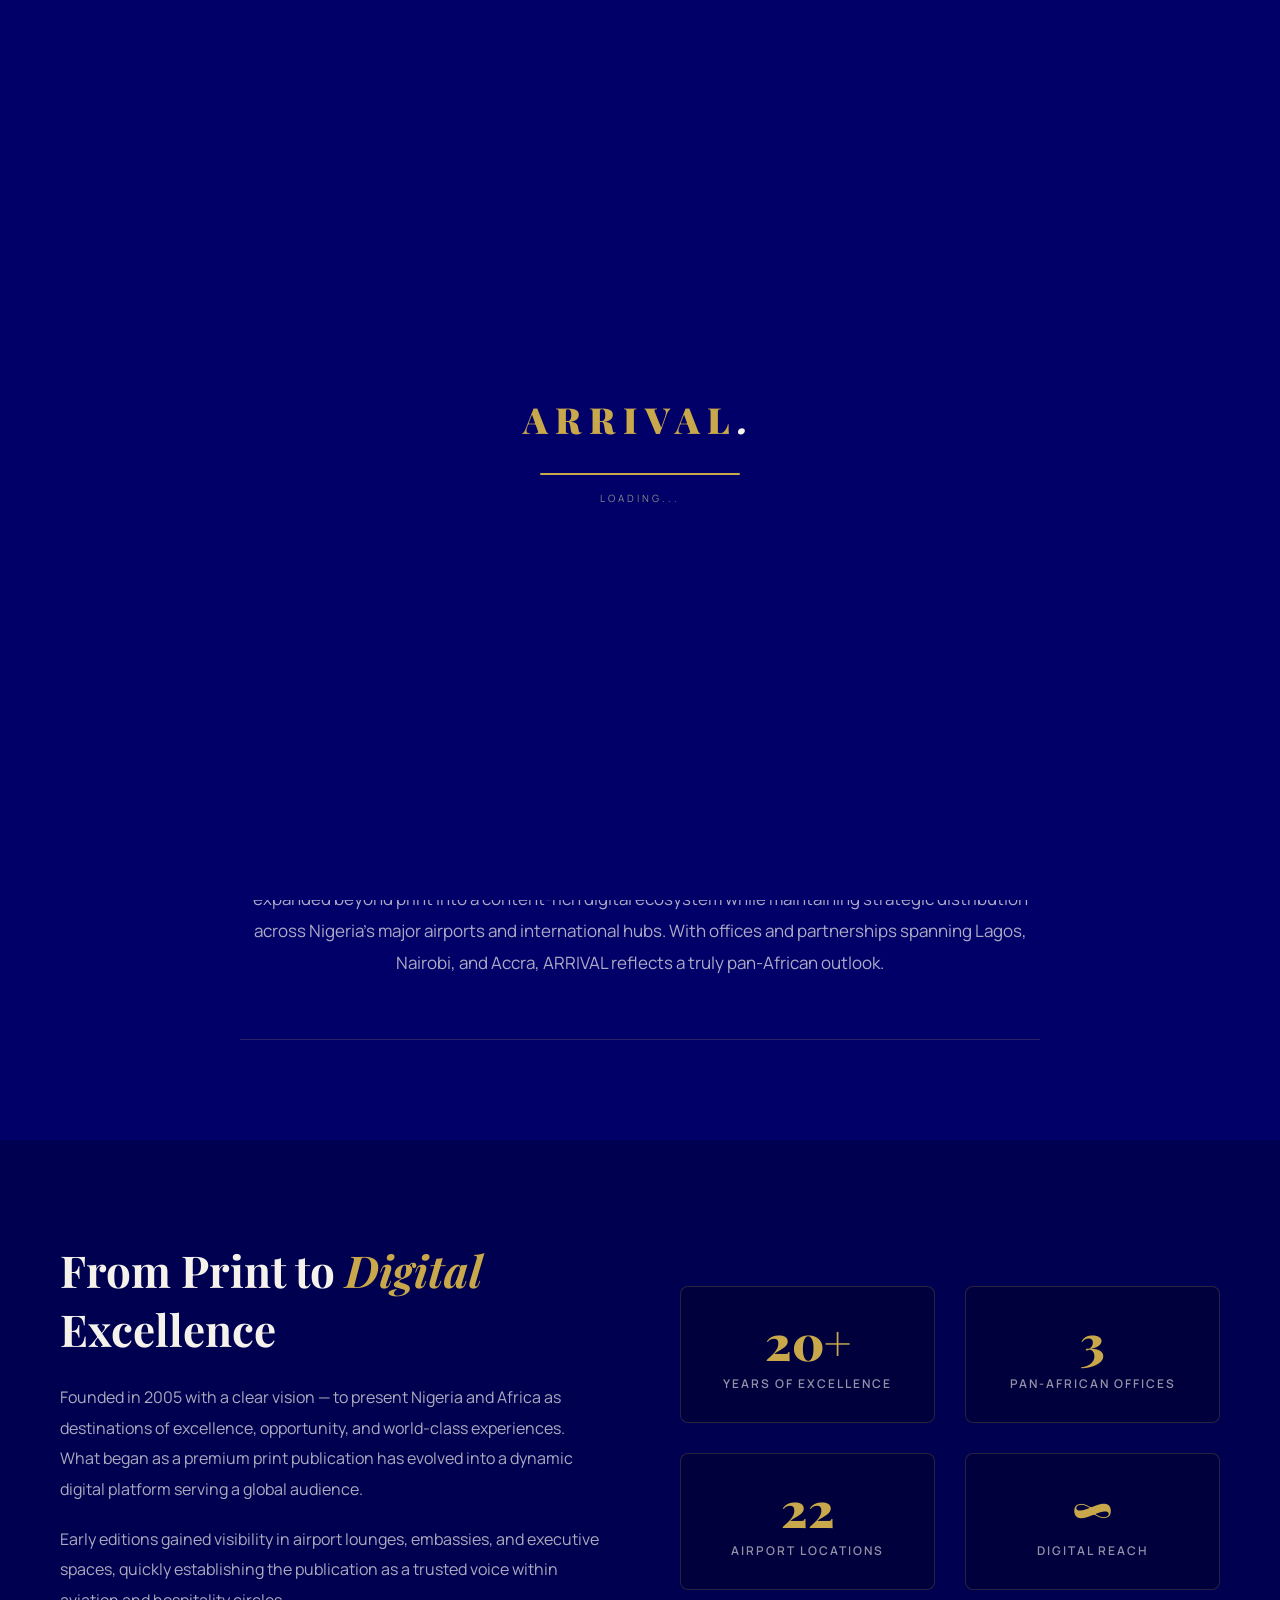
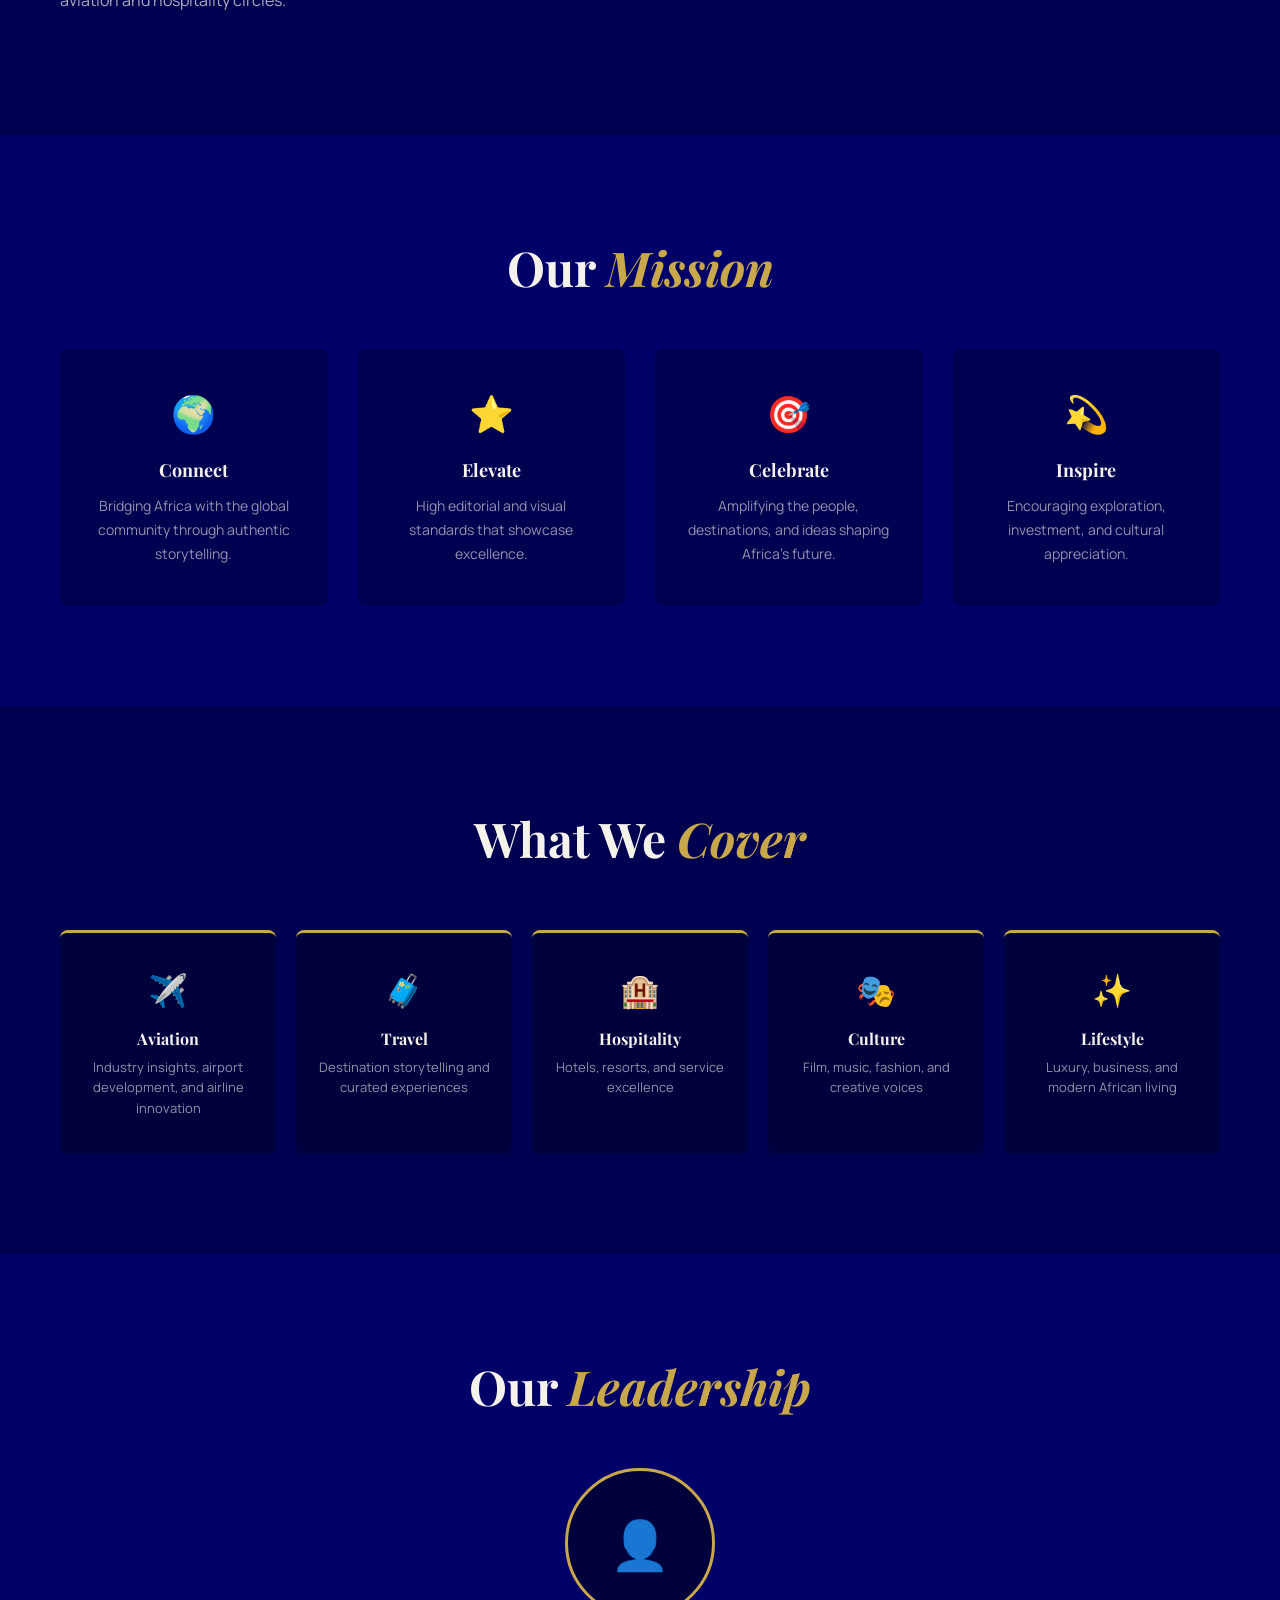
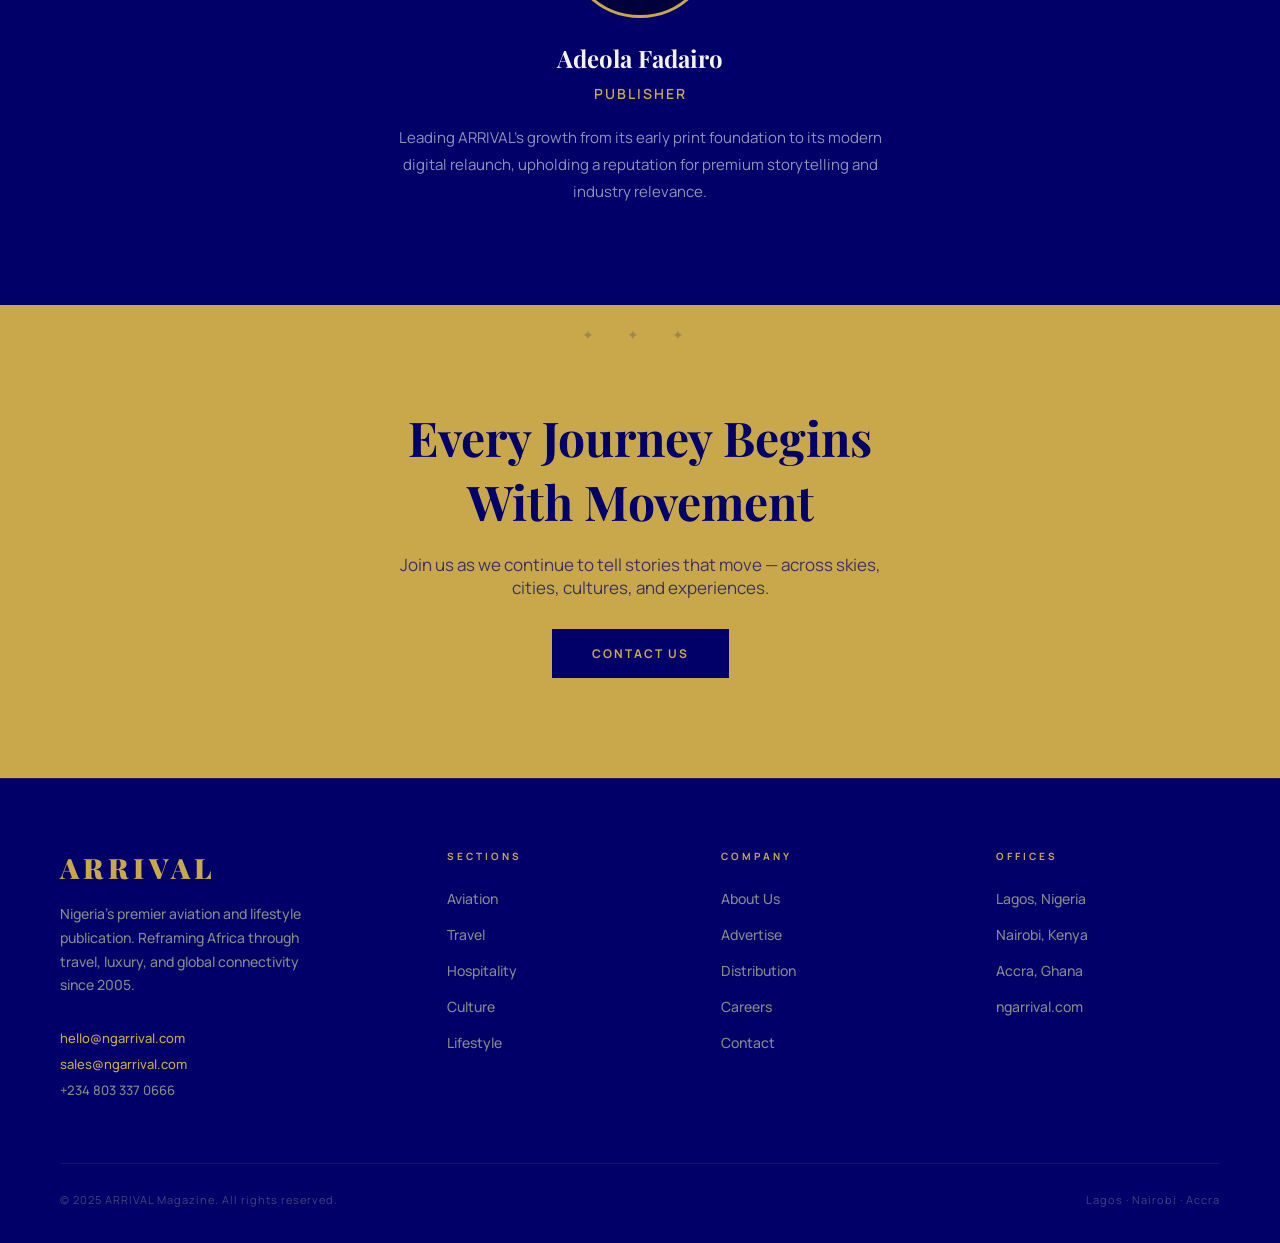
<file: pages/about.html>
<!DOCTYPE html>
<html lang="en">
<head>
<meta charset="UTF-8">
<meta name="viewport" content="width=device-width, initial-scale=1.0">
<title>About - ARRIVAL Magazine</title>
<link href="https://fonts.googleapis.com/css2?family=Playfair+Display:ital,wght@0,400;0,700;0,900;1,400;1,700&family=Manrope:wght@300;400;500;600;700&display=swap" rel="stylesheet">
<link rel="stylesheet" href="../css/style.css">
<style>
  .about-hero {
    position: relative;
    height: 70vh;
    min-height: 500px;
    display: flex;
    align-items: center;
    justify-content: center;
    text-align: center;
    overflow: hidden;
  }

  .about-hero-bg {
    position: absolute;
    inset: 0;
    background: linear-gradient(to bottom, rgba(0,0,104,0.8) 0%, rgba(0,0,104,0.6) 50%, rgba(0,0,104,0.9) 100%),
      url('https://images.unsplash.com/photo-1551836022-d5d88e9218df?w=1600&q=80') center/cover no-repeat;
  }

  .about-hero-content {
    position: relative;
    z-index: 2;
    padding: 40px;
    max-width: 900px;
  }

  .about-hero h1 {
    font-family: 'Playfair Display', serif;
    font-size: clamp(38px, 6vw, 72px);
    font-weight: 900;
    line-height: 1.1;
    color: var(--white);
    margin-bottom: 20px;
  }

  .about-hero h1 em {
    font-style: italic;
    color: var(--gold);
  }

  .about-hero p {
    font-size: 18px;
    font-weight: 300;
    line-height: 1.7;
    color: rgba(245,242,236,0.85);
  }

  .about-section {
    padding: 100px 60px;
    background: var(--black);
  }

  .about-intro {
    max-width: 800px;
    margin: 0 auto;
    text-align: center;
    padding-bottom: 60px;
    border-bottom: 1px solid rgba(201,168,76,0.2);
  }

  .about-intro h2 {
    font-family: 'Playfair Display', serif;
    font-size: clamp(32px, 4vw, 48px);
    font-weight: 700;
    color: var(--white);
    margin-bottom: 24px;
  }

  .about-intro h2 em {
    color: var(--gold);
    font-style: italic;
  }

  .about-intro p {
    font-size: 17px;
    line-height: 1.9;
    color: rgba(245,242,236,0.7);
  }

  .about-story {
    padding: 100px 60px;
    background: var(--dark);
    display: grid;
    grid-template-columns: 1fr 1fr;
    gap: 80px;
    align-items: center;
  }

  .about-story-content h2 {
    font-family: 'Playfair Display', serif;
    font-size: clamp(30px, 4vw, 44px);
    font-weight: 700;
    color: var(--white);
    margin-bottom: 24px;
  }

  .about-story-content h2 em {
    color: var(--gold);
    font-style: italic;
  }

  .about-story-content p {
    font-size: 16px;
    line-height: 1.9;
    color: rgba(245,242,236,0.7);
    margin-bottom: 20px;
  }

  .about-story-stats {
    display: grid;
    grid-template-columns: repeat(2, 1fr);
    gap: 30px;
  }

  .about-stat {
    background: var(--dark-2);
    padding: 30px;
    text-align: center;
    border-radius: 8px;
    border: 1px solid rgba(201,168,76,0.2);
  }

  .about-stat-num {
    font-family: 'Playfair Display', serif;
    font-size: 48px;
    font-weight: 900;
    color: var(--gold);
    line-height: 1;
  }

  .about-stat-label {
    font-size: 12px;
    font-weight: 600;
    letter-spacing: 2px;
    text-transform: uppercase;
    color: rgba(245,242,236,0.6);
    margin-top: 10px;
  }

  .about-mission {
    padding: 100px 60px;
    background: var(--black);
    text-align: center;
  }

  .about-mission h2 {
    font-family: 'Playfair Display', serif;
    font-size: clamp(32px, 4vw, 48px);
    font-weight: 700;
    color: var(--white);
    margin-bottom: 50px;
  }

  .about-mission h2 em {
    color: var(--gold);
    font-style: italic;
  }

  .about-mission-grid {
    display: grid;
    grid-template-columns: repeat(4, 1fr);
    gap: 30px;
  }

  .about-mission-item {
    padding: 40px 25px;
    background: var(--dark);
    border-radius: 8px;
    transition: transform 0.3s ease;
  }

  .about-mission-item:hover {
    transform: translateY(-8px);
  }

  .about-mission-item-icon {
    font-size: 36px;
    margin-bottom: 20px;
  }

  .about-mission-item h3 {
    font-family: 'Playfair Display', serif;
    font-size: 18px;
    font-weight: 700;
    color: var(--white);
    margin-bottom: 12px;
  }

  .about-mission-item p {
    font-size: 14px;
    line-height: 1.7;
    color: rgba(245,242,236,0.6);
  }

  .about-pillars {
    padding: 100px 60px;
    background: var(--dark);
  }

  .about-pillars-header {
    text-align: center;
    margin-bottom: 60px;
  }

  .about-pillars-header h2 {
    font-family: 'Playfair Display', serif;
    font-size: clamp(32px, 4vw, 48px);
    font-weight: 700;
    color: var(--white);
  }

  .about-pillars-header h2 em {
    color: var(--gold);
    font-style: italic;
  }

  .about-pillars-grid {
    display: grid;
    grid-template-columns: repeat(5, 1fr);
    gap: 20px;
  }

  .about-pillar {
    padding: 35px 20px;
    background: var(--dark-2);
    border-radius: 8px;
    text-align: center;
    border-top: 3px solid var(--gold);
    transition: all 0.3s ease;
  }

  .about-pillar:hover {
    background: var(--black);
  }

  .about-pillar-icon {
    font-size: 32px;
    margin-bottom: 16px;
    display: block;
  }

  .about-pillar h3 {
    font-family: 'Playfair Display', serif;
    font-size: 16px;
    font-weight: 700;
    color: var(--white);
    margin-bottom: 8px;
  }

  .about-pillar p {
    font-size: 13px;
    line-height: 1.6;
    color: rgba(245,242,236,0.6);
  }

  .about-leadership {
    padding: 100px 60px;
    background: var(--black);
    text-align: center;
  }

  .about-leadership h2 {
    font-family: 'Playfair Display', serif;
    font-size: clamp(32px, 4vw, 48px);
    font-weight: 700;
    color: var(--white);
    margin-bottom: 50px;
  }

  .about-leadership h2 em {
    color: var(--gold);
    font-style: italic;
  }

  .about-leader {
    max-width: 500px;
    margin: 0 auto;
  }

  .about-leader-img {
    width: 150px;
    height: 150px;
    border-radius: 50%;
    background: var(--dark-2);
    margin: 0 auto 24px;
    display: flex;
    align-items: center;
    justify-content: center;
    font-size: 48px;
    border: 3px solid var(--gold);
  }

  .about-leader h3 {
    font-family: 'Playfair Display', serif;
    font-size: 24px;
    font-weight: 700;
    color: var(--white);
    margin-bottom: 8px;
  }

  .about-leader span {
    font-size: 14px;
    font-weight: 600;
    letter-spacing: 2px;
    text-transform: uppercase;
    color: var(--gold);
  }

  .about-cta {
    padding: 100px 60px;
    background: var(--gold);
    text-align: center;
    position: relative;
    overflow: hidden;
  }

  .about-cta::before {
    content: '✦ ✦ ✦';
    position: absolute;
    top: 20px;
    left: 50%;
    transform: translateX(-50%);
    font-size: 14px;
    color: rgba(0,0,104,0.2);
    letter-spacing: 15px;
  }

  .about-cta h2 {
    font-family: 'Playfair Display', serif;
    font-size: clamp(32px, 4vw, 48px);
    font-weight: 700;
    color: var(--navy);
    margin-bottom: 20px;
  }

  .about-cta p {
    font-size: 17px;
    color: rgba(0,0,104,0.7);
    max-width: 500px;
    margin: 0 auto 30px;
  }

  .about-cta-btn {
    display: inline-block;
    background: var(--navy);
    color: var(--gold);
    padding: 16px 40px;
    font-size: 12px;
    font-weight: 700;
    letter-spacing: 2px;
    text-transform: uppercase;
    text-decoration: none;
    transition: all 0.3s ease;
  }

  .about-cta-btn:hover {
    background: var(--dark-2);
  }

  /* Light mode */
  body.light-mode .about-section {
    background: var(--black);
  }

  body.light-mode .about-story {
    background: var(--dark-2);
  }

  body.light-mode .about-mission {
    background: var(--black);
  }

  body.light-mode .about-mission-item {
    background: var(--dark-2);
  }

  body.light-mode .about-pillars {
    background: var(--dark-2);
  }

  body.light-mode .about-pillar {
    background: var(--dark);
  }

  body.light-mode .about-pillar:hover {
    background: var(--dark-2);
  }

  body.light-mode .about-leadership {
    background: var(--black);
  }

  @media (max-width: 1000px) {
    .about-mission-grid {
      grid-template-columns: repeat(2, 1fr);
    }
    .about-pillars-grid {
      grid-template-columns: repeat(3, 1fr);
    }
  }

  @media (max-width: 800px) {
    .about-story {
      grid-template-columns: 1fr;
      gap: 40px;
    }
    .about-pillars-grid {
      grid-template-columns: repeat(2, 1fr);
    }
  }

  @media (max-width: 600px) {
    .about-section, .about-story, .about-mission, .about-pillars, .about-leadership, .about-cta {
      padding: 60px 30px;
    }
    .about-mission-grid {
      grid-template-columns: 1fr;
    }
    .about-pillars-grid {
      grid-template-columns: 1fr;
    }
  }
</style>
</head>
<body>

<!-- MOBILE BLOCKER -->
<div class="mobile-blocker">
  <div class="mobile-blocker-content">
    <div class="mobile-blocker-icon">📱 ❌</div>
    <h2>Desktop View Only</h2>
    <p>We're sorry, but the mobile version of ARRIVAL Magazine is not yet available. Please visit us on a desktop or tablet for the full experience.</p>
    <a href="#" class="mobile-blocker-btn">Continue on Desktop</a>
  </div>
</div>

<!-- PRELOADER -->
<div class="preloader">
  <div class="preloader-content">
    <div class="preloader-logo">ARRIVAL<span>.</span></div>
    <div class="preloader-bar">
      <div class="preloader-progress"></div>
    </div>
    <div class="preloader-text">Loading...</div>
  </div>
</div>

<!-- NAV -->
<nav>
  <a class="nav-logo" href="../index.html">ARRIVAL<span>.</span></a>
  <ul class="nav-links">
    <li><a href="../index.html">Home</a></li>
    <li><a href="travel.html">Travel</a></li>
    <li><a href="hospitality.html">Hospitality</a></li>
    <li><a href="culture.html">Culture</a></li>
    <li><a href="about.html">About</a></li>
  </ul>
  <div class="nav-right">
    <button class="theme-toggle" id="themeToggle" aria-label="Toggle theme">
      <span class="theme-icon dark">☀️</span>
      <span class="theme-icon light">🌙</span>
      <span class="theme-text"></span>
    </button>
    <a class="nav-cta" href="contact.html">Contact Us</a>
  </div>
</nav>

<!-- ABOUT HERO -->
<section class="about-hero">
  <div class="about-hero-bg"></div>
  <div class="about-hero-content">
    <h1>Africa in Motion.<br><em>Stories That Connect</em> the World.</h1>
    <p>ARRIVAL Magazine is an African aviation, travel, and lifestyle publication dedicated to telling the continent's stories through movement, culture, innovation, and global connectivity.</p>
  </div>
</section>

<!-- ABOUT INTRO -->
<section class="about-section">
  <div class="about-intro">
    <h2>Our <em>Story</em></h2>
    <p>ARRIVAL launched in 2005 at a defining moment in Nigeria's aviation and tourism growth, positioning itself at the intersection of travel, business, and lifestyle. Over nearly two decades, the brand has expanded beyond print into a content-rich digital ecosystem while maintaining strategic distribution across Nigeria's major airports and international hubs. With offices and partnerships spanning Lagos, Nairobi, and Accra, ARRIVAL reflects a truly pan-African outlook.</p>
  </div>
</section>

<!-- OUR STORY -->
<section class="about-story">
  <div class="about-story-content">
    <h2>From Print to <em>Digital</em> Excellence</h2>
    <p>Founded in 2005 with a clear vision — to present Nigeria and Africa as destinations of excellence, opportunity, and world-class experiences. What began as a premium print publication has evolved into a dynamic digital platform serving a global audience.</p>
    <p>Early editions gained visibility in airport lounges, embassies, and executive spaces, quickly establishing the publication as a trusted voice within aviation and hospitality circles.</p>
  </div>
  <div class="about-story-stats">
    <div class="about-stat">
      <div class="about-stat-num">20+</div>
      <div class="about-stat-label">Years of Excellence</div>
    </div>
    <div class="about-stat">
      <div class="about-stat-num">3</div>
      <div class="about-stat-label">Pan-African Offices</div>
    </div>
    <div class="about-stat">
      <div class="about-stat-num">22</div>
      <div class="about-stat-label">Airport Locations</div>
    </div>
    <div class="about-stat">
      <div class="about-stat-num">∞</div>
      <div class="about-stat-label">Digital Reach</div>
    </div>
  </div>
</section>

<!-- MISSION -->
<section class="about-mission">
  <h2>Our <em>Mission</em></h2>
  <div class="about-mission-grid">
    <div class="about-mission-item">
      <div class="about-mission-item-icon">🌍</div>
      <h3>Connect</h3>
      <p>Bridging Africa with the global community through authentic storytelling.</p>
    </div>
    <div class="about-mission-item">
      <div class="about-mission-item-icon">⭐</div>
      <h3>Elevate</h3>
      <p>High editorial and visual standards that showcase excellence.</p>
    </div>
    <div class="about-mission-item">
      <div class="about-mission-item-icon">🎯</div>
      <h3>Celebrate</h3>
      <p>Amplifying the people, destinations, and ideas shaping Africa's future.</p>
    </div>
    <div class="about-mission-item">
      <div class="about-mission-item-icon">💫</div>
      <h3>Inspire</h3>
      <p>Encouraging exploration, investment, and cultural appreciation.</p>
    </div>
  </div>
</section>

<!-- PILLARS -->
<section class="about-pillars">
  <div class="about-pillars-header">
    <h2>What We <em>Cover</em></h2>
  </div>
  <div class="about-pillars-grid">
    <div class="about-pillar">
      <span class="about-pillar-icon">✈️</span>
      <h3>Aviation</h3>
      <p>Industry insights, airport development, and airline innovation</p>
    </div>
    <div class="about-pillar">
      <span class="about-pillar-icon">🧳</span>
      <h3>Travel</h3>
      <p>Destination storytelling and curated experiences</p>
    </div>
    <div class="about-pillar">
      <span class="about-pillar-icon">🏨</span>
      <h3>Hospitality</h3>
      <p>Hotels, resorts, and service excellence</p>
    </div>
    <div class="about-pillar">
      <span class="about-pillar-icon">🎭</span>
      <h3>Culture</h3>
      <p>Film, music, fashion, and creative voices</p>
    </div>
    <div class="about-pillar">
      <span class="about-pillar-icon">✨</span>
      <h3>Lifestyle</h3>
      <p>Luxury, business, and modern African living</p>
    </div>
  </div>
</section>

<!-- LEADERSHIP -->
<section class="about-leadership">
  <h2>Our <em>Leadership</em></h2>
  <div class="about-leader">
    <div class="about-leader-img">👤</div>
    <h3>Adeola Fadairo</h3>
    <span>Publisher</span>
    <p style="margin-top: 20px; color: rgba(245,242,236,0.6); font-size: 15px; line-height: 1.8;">Leading ARRIVAL's growth from its early print foundation to its modern digital relaunch, upholding a reputation for premium storytelling and industry relevance.</p>
  </div>
</section>

<!-- CTA -->
<section class="about-cta">
  <h2>Every Journey Begins<br>With Movement</h2>
  <p>Join us as we continue to tell stories that move — across skies, cities, cultures, and experiences.</p>
  <a href="#" class="about-cta-btn">Contact Us</a>
</section>

<!-- FOOTER -->
<footer>
  <div class="footer-top">
    <div>
      <div class="footer-brand-name">ARRIVAL</div>
      <p class="footer-tagline">Nigeria's premier aviation and lifestyle publication. Reframing Africa through travel, luxury, and global connectivity since 2005.</p>
      <div class="footer-contact">
        <div><a href="mailto:hello@ngarrival.com">hello@ngarrival.com</a></div>
        <div><a href="mailto:sales@ngarrival.com">sales@ngarrival.com</a></div>
        <div>+234 803 337 0666</div>
      </div>
    </div>
    <div class="footer-col">
      <h4>Sections</h4>
      <ul>
        <li><a href="#">Aviation</a></li>
        <li><a href="#">Travel</a></li>
        <li><a href="#">Hospitality</a></li>
        <li><a href="#">Culture</a></li>
        <li><a href="#">Lifestyle</a></li>
      </ul>
    </div>
    <div class="footer-col">
      <h4>Company</h4>
      <ul>
        <li><a href="#">About Us</a></li>
        <li><a href="#">Advertise</a></li>
        <li><a href="#">Distribution</a></li>
        <li><a href="#">Careers</a></li>
        <li><a href="#">Contact</a></li>
      </ul>
    </div>
    <div class="footer-col">
      <h4>Offices</h4>
      <ul>
        <li><a href="#">Lagos, Nigeria</a></li>
        <li><a href="#">Nairobi, Kenya</a></li>
        <li><a href="#">Accra, Ghana</a></li>
        <li><a href="#">ngarrival.com</a></li>
      </ul>
    </div>
  </div>
  <div class="footer-bottom">
    <span>© 2025 ARRIVAL Magazine. All rights reserved.</span>
    <span>Lagos · Nairobi · Accra</span>
  </div>
</footer>

<script src="../js/script.js"></script>
</body>
</html>
</file>
<file: css/style.css>
:root {
    --gold: #C9A84C;
    --gold-light: #E8C96B;
    --black: #000068;
    --dark: #000051;
    --dark-2: #00003D;
    --white: #F5F2EC;
    --muted: #888888;
    --accent: #C9A84C;
    --navy: #000068;
  }

  /* ─── MOBILE BLOCKER ─── */
  .mobile-blocker {
    display: none;
    position: fixed;
    inset: 0;
    background: var(--navy);
    z-index: 99999;
    flex-direction: column;
    align-items: center;
    justify-content: center;
    text-align: center;
    padding: 40px;
  }

  .mobile-blocker-content {
    max-width: 400px;
  }

  .mobile-blocker-icon {
    font-size: 64px;
    margin-bottom: 30px;
  }

  .mobile-blocker h2 {
    font-family: 'Playfair Display', serif;
    font-size: 28px;
    font-weight: 700;
    color: var(--gold);
    margin-bottom: 20px;
  }

  .mobile-blocker p {
    font-size: 16px;
    line-height: 1.7;
    color: rgba(245,242,236,0.8);
    margin-bottom: 30px;
  }

  .mobile-blocker-btn {
    display: inline-block;
    background: var(--gold);
    color: var(--navy);
    padding: 14px 32px;
    font-size: 12px;
    font-weight: 700;
    letter-spacing: 2px;
    text-transform: uppercase;
    text-decoration: none;
  }

  @media (max-width: 900px) {
    .mobile-blocker {
      display: flex;
    }
    body > *:not(.mobile-blocker) {
      display: none !important;
    }
  }

  /* ─── PRELOADER ─── */
  .preloader {
    position: fixed;
    inset: 0;
    background: var(--black);
    z-index: 9999;
    display: flex;
    align-items: center;
    justify-content: center;
    transition: opacity 0.6s ease, visibility 0.6s ease;
  }

  .preloader.hidden {
    opacity: 0;
    visibility: hidden;
  }

  .preloader-content {
    text-align: center;
  }

  .preloader-logo {
    font-family: 'Playfair Display', serif;
    font-size: 36px;
    font-weight: 900;
    letter-spacing: 8px;
    color: var(--gold);
    text-transform: uppercase;
    margin-bottom: 30px;
    animation: pulse 1.5s ease-in-out infinite;
  }

  .preloader-logo span {
    font-style: italic;
    color: var(--white);
  }

  .preloader-bar {
    width: 200px;
    height: 2px;
    background: rgba(201,168,76,0.2);
    border-radius: 2px;
    overflow: hidden;
    margin: 0 auto 16px;
  }

  .preloader-progress {
    height: 100%;
    background: var(--gold);
    width: 0%;
    animation: loading 2s ease-in-out forwards;
  }

  .preloader-text {
    font-size: 10px;
    letter-spacing: 3px;
    text-transform: uppercase;
    color: var(--muted);
  }

  @keyframes loading {
    0% { width: 0%; }
    50% { width: 70%; }
    100% { width: 100%; }
  }

  @keyframes pulse {
    0%, 100% { opacity: 1; }
    50% { opacity: 0.6; }
  }

  *, *::before, *::after { margin: 0; padding: 0; box-sizing: border-box; }

  html { scroll-behavior: smooth; }

  body {
    font-family: 'Manrope', sans-serif;
    background: var(--black);
    color: var(--white);
    overflow-x: hidden;
  }

  /* ─── NAV ─── */
  nav {
    position: fixed;
    top: 0; left: 0; right: 0;
    z-index: 100;
    display: flex;
    align-items: center;
    justify-content: space-between;
    padding: 24px 60px;
    background: linear-gradient(to bottom, rgba(10,10,10,0.95), transparent);
    backdrop-filter: blur(4px);
  }

  .nav-logo {
    font-family: 'Playfair Display', serif;
    font-size: 22px;
    font-weight: 700;
    letter-spacing: 6px;
    color: var(--gold);
    text-transform: uppercase;
    text-decoration: none;
  }

  .nav-logo span {
    font-style: italic;
    color: var(--white);
  }

  .nav-links {
    display: flex;
    gap: 36px;
    list-style: none;
  }

  .nav-links a {
    font-size: 12px;
    font-weight: 500;
    letter-spacing: 2px;
    text-transform: uppercase;
    color: var(--white);
    text-decoration: none;
    opacity: 0.7;
    transition: opacity 0.3s, color 0.3s;
  }

  .nav-links a:hover { opacity: 1; color: var(--gold); }

  .nav-cta {
    font-size: 11px;
    font-weight: 600;
    letter-spacing: 2px;
    text-transform: uppercase;
    color: var(--black);
    background: var(--gold);
    border: none;
    padding: 12px 28px;
    cursor: pointer;
    text-decoration: none;
    transition: background 0.3s;
  }

  .nav-cta:hover { background: var(--gold-light); }

  .nav-right {
    display: flex;
    align-items: center;
    gap: 20px;
  }

  .theme-toggle {
    background: rgba(255,255,255,0.1);
    border: 1px solid rgba(201,168,76,0.3);
    border-radius: 25px;
    height: 40px;
    cursor: pointer;
    display: flex;
    align-items: center;
    gap: 8px;
    padding: 0 14px;
    font-family: 'Manrope', sans-serif;
    font-size: 11px;
    font-weight: 600;
    letter-spacing: 1px;
    text-transform: uppercase;
    color: var(--white);
    transition: all 0.3s ease;
  }

  .theme-toggle:hover {
    background: rgba(201,168,76,0.2);
    border-color: var(--gold);
  }

  .theme-icon {
    font-size: 14px;
  }

.theme-icon.dark, .theme-icon.light { display: none; }
.theme-text { display: block; }

  body.light-mode .theme-text::after { content: "Dark Mode"; }
  body:not(.light-mode) .theme-toggle .theme-text::after { content: "Light Mode"; }

  /* ─── LIGHT MODE ─── */
  body.light-mode {
    --black: #F5F2EC;
    --dark: #E8E4DB;
    --dark-2: #D8D4CB;
    --white: #0A0A0A;
    --muted: #666666;
  }

  body.light-mode nav {
    background: linear-gradient(to bottom, rgba(245,242,236,0.95), transparent);
  }

  body.light-mode .nav-logo {
    color: var(--gold);
  }

  body.light-mode .nav-logo span {
    color: var(--white);
  }

  body.light-mode .nav-links a {
    color: var(--white);
  }

  body.light-mode .theme-toggle {
    background: rgba(0,0,0,0.1);
    border-color: rgba(201,168,76,0.5);
  }

  body.light-mode .nav-cta {
    color: var(--white);
    background: var(--gold);
  }

  body.light-mode .hero-overlay {
    background: linear-gradient(to bottom, rgba(245,242,236,0.3) 0%, rgba(245,242,236,0.1) 40%, rgba(245,242,236,0.85) 100%);
  }

  body.light-mode .hero-content {
    color: var(--white);
  }

  body.light-mode .hero-tag {
    border-color: rgba(201,168,76,0.6);
  }

  body.light-mode .hero-title {
    color: var(--white);
  }

  body.light-mode .hero-sub {
    color: rgba(10,10,10,0.7);
  }

  body.light-mode .stat-label {
    color: rgba(10,10,10,0.6);
  }

  body.light-mode .ticker-wrap {
    background: var(--gold);
  }

  body.light-mode .ticker-item {
    color: var(--white);
  }

  body.light-mode .about-text {
    background: var(--dark);
  }

  body.light-mode .section-title {
    color: var(--white);
  }

  body.light-mode .section-body {
    color: rgba(10,10,10,0.7);
  }

  body.light-mode .features {
    background: var(--black);
  }

  body.light-mode .destinations {
    background: var(--dark);
  }

  body.light-mode .mission {
    background: var(--black);
  }

  body.light-mode .mission-quote {
    color: var(--white);
  }

  body.light-mode .latest {
    background: var(--dark);
  }

  body.light-mode .article-title {
    color: var(--white);
  }

  body.light-mode footer {
    background: #0A0A0A;
    border-color: rgba(255,255,255,0.1);
  }

  body.light-mode .footer-brand-name {
    color: var(--gold);
  }

  body.light-mode .footer-tagline,
  body.light-mode .footer-contact,
  body.light-mode .footer-col ul a {
    color: rgba(255,255,255,0.7);
  }

  body.light-mode .footer-col h4 {
    color: var(--gold);
  }

  body.light-mode .footer-col ul a:hover {
    color: #fff;
  }

  body.light-mode .footer-bottom {
    color: rgba(255,255,255,0.5);
    border-color: rgba(255,255,255,0.1);
  }

  body.light-mode .distribution {
    background: var(--gold);
  }

  body.light-mode .dist-text .section-title {
    color: var(--black);
  }

  body.light-mode .dist-text .section-body {
    color: rgba(10,10,10,0.7);
  }

  body.light-mode .dist-cta {
    color: var(--gold);
    background: var(--black);
  }

  body.light-mode .dist-cta:hover {
    background: var(--dark-2);
  }

  body.light-mode .dist-stat-box {
    background: rgba(255,255,255,0.3);
  }

  body.light-mode .dist-stat-box:first-child {
    background: rgba(255,255,255,0.4);
  }

  body.light-mode .dist-num {
    color: var(--black);
  }

  body.light-mode .dist-lbl {
    color: rgba(10,10,10,0.7);
  }

  /* ─── HERO ─── */
  .hero {
    position: relative;
    height: 100vh;
    min-height: 700px;
    display: flex;
    align-items: flex-end;
    overflow: hidden;
  }

  .hero-bg {
    position: absolute;
    inset: 0;
    width: 100%;
    height: 100%;
    object-fit: cover;
    transform: scale(1.05);
    animation: heroZoom 12s ease-out forwards;
  }

  .hero-overlay {
    position: absolute;
    inset: 0;
    background: linear-gradient(to bottom, rgba(10,10,10,0.1) 0%, rgba(10,10,10,0.05) 40%, rgba(10,10,10,0.3) 100%);
    z-index: 1;
  }

  @keyframes heroZoom {
    from { transform: scale(1.08); }
    to { transform: scale(1.0); }
  }

  .hero-content {
    position: relative;
    z-index: 2;
    padding: 0 60px 80px;
    max-width: 900px;
    animation: fadeUp 1.2s ease-out 0.3s both;
  }

  @keyframes fadeUp {
    from { opacity: 0; transform: translateY(40px); }
    to { opacity: 1; transform: translateY(0); }
  }

  .hero-tag {
    display: inline-block;
    font-size: 11px;
    font-weight: 600;
    letter-spacing: 4px;
    text-transform: uppercase;
    color: var(--gold);
    border: 1px solid rgba(201,168,76,0.4);
    padding: 6px 16px;
    margin-bottom: 28px;
  }

  .hero-title {
    font-family: 'Playfair Display', serif;
    font-size: clamp(56px, 8vw, 100px);
    font-weight: 900;
    line-height: 0.95;
    letter-spacing: -2px;
    color: var(--white);
    margin-bottom: 24px;
  }

  .hero-title em {
    font-style: italic;
    color: var(--gold);
  }

  .hero-sub {
    font-size: 15px;
    font-weight: 300;
    line-height: 1.7;
    color: rgba(245,242,236,0.65);
    max-width: 480px;
    margin-bottom: 44px;
  }

  .hero-actions {
    display: flex;
    align-items: center;
    gap: 32px;
  }

  .btn-primary {
    font-size: 11px;
    font-weight: 700;
    letter-spacing: 2.5px;
    text-transform: uppercase;
    color: var(--black);
    background: var(--gold);
    padding: 16px 40px;
    text-decoration: none;
    transition: background 0.3s, transform 0.2s;
    display: inline-block;
  }

  .btn-primary:hover { background: var(--gold-light); transform: translateY(-2px); }

  .btn-ghost {
    font-size: 11px;
    font-weight: 600;
    letter-spacing: 2px;
    text-transform: uppercase;
    color: rgba(245,242,236,0.7);
    text-decoration: none;
    display: flex;
    align-items: center;
    gap: 10px;
    transition: color 0.3s;
  }

  .btn-ghost:hover { color: var(--gold); }

  .btn-ghost::after {
    content: '→';
    transition: transform 0.3s;
  }

  .btn-ghost:hover::after { transform: translateX(6px); }

  /* Hero Stats Strip */
  .hero-stats {
    position: absolute;
    right: 60px;
    bottom: 80px;
    z-index: 2;
    display: flex;
    flex-direction: column;
    gap: 28px;
    animation: fadeUp 1.2s ease-out 0.6s both;
  }

  .stat {
    text-align: right;
  }

  .stat-num {
    font-family: 'Playfair Display', serif;
    font-size: 36px;
    font-weight: 700;
    color: var(--gold);
    line-height: 1;
  }

  .stat-label {
    font-size: 10px;
    letter-spacing: 2.5px;
    text-transform: uppercase;
    color: rgba(245,242,236,0.45);
    margin-top: 4px;
  }

  .stat-divider {
    width: 1px;
    height: 40px;
    background: rgba(201,168,76,0.25);
    margin-left: auto;
  }

  /* ─── TICKER ─── */
  .ticker-wrap {
    background: var(--gold);
    overflow: hidden;
    padding: 14px 0;
  }

  .ticker {
    display: flex;
    white-space: nowrap;
    animation: ticker 30s linear infinite;
  }

  @keyframes ticker {
    from { transform: translateX(0); }
    to { transform: translateX(-50%); }
  }

  .ticker-item {
    display: inline-flex;
    align-items: center;
    gap: 20px;
    margin-right: 60px;
    font-size: 11px;
    font-weight: 700;
    letter-spacing: 3px;
    text-transform: uppercase;
    color: var(--black);
  }

  .ticker-dot {
    width: 4px;
    height: 4px;
    background: rgba(10,10,10,0.4);
    border-radius: 50%;
  }

  /* ─── ABOUT STRIP ─── */
  .about-strip {
    display: grid;
    grid-template-columns: 1.8fr 1fr;
    min-height: 580px;
    overflow: hidden;
  }

  .about-img {
    position: relative;
    overflow: hidden;
  }

  .about-img img {
    width: 100%;
    height: 100%;
    object-fit: cover;
    display: block;
    transition: transform 0.8s ease;
  }

  .about-img:hover img { transform: scale(1.04); }

  .about-img-overlay {
    position: absolute;
    inset: 0;
    background: linear-gradient(to right, transparent 70%, var(--dark) 70%);
  }

  .about-text {
    background: var(--dark);
    display: flex;
    flex-direction: column;
    justify-content: center;
    padding: 10px 0px;
  }

  .section-tag {
    font-size: 10px;
    font-weight: 700;
    letter-spacing: 4px;
    text-transform: uppercase;
    color: var(--gold);
    margin-bottom: 20px;
    display: flex;
    align-items: center;
    gap: 12px;
  }

  .section-tag::before {
    content: '';
    display: block;
    width: 32px;
    height: 1px;
    background: var(--gold);
  }

  .section-title {
    font-family: 'Playfair Display', serif;
    font-size: clamp(32px, 3.5vw, 50px);
    font-weight: 700;
    line-height: 1.15;
    color: var(--white);
    margin-bottom: 24px;
  }

  .section-title em { font-style: italic; color: var(--gold); }

  .section-body {
    font-size: 15px;
    font-weight: 300;
    line-height: 1.8;
    color: rgba(245,242,236,0.6);
    margin-bottom: 40px;
  }

  /* ─── FEATURES GRID ─── */
  .features {
    padding: 100px 60px;
    background: var(--black);
  }

  .features-header {
    display: flex;
    justify-content: space-between;
    align-items: flex-end;
    margin-bottom: 60px;
  }

  .features-header .section-title { margin-bottom: 0; }

  .view-all {
    font-size: 11px;
    font-weight: 600;
    letter-spacing: 2px;
    text-transform: uppercase;
    color: var(--gold);
    text-decoration: none;
    display: flex;
    align-items: center;
    gap: 8px;
    transition: gap 0.3s;
  }

  .view-all:hover { gap: 14px; }

  .features-grid {
    display: grid;
    grid-template-columns: repeat(3, 1fr);
    gap: 2px;
  }

  .feature-card {
    position: relative;
    height: 480px;
    overflow: hidden;
    cursor: pointer;
    background: var(--dark-2);
  }

  .feature-card.tall {
    grid-row: span 1;
  }

  .feature-card img {
    width: 100%;
    height: 100%;
    object-fit: cover;
    display: block;
    transition: transform 0.7s ease, filter 0.5s ease;
    filter: brightness(0.7) saturate(0.9);
  }

  .feature-card:hover img {
    transform: scale(1.06);
    filter: brightness(0.55) saturate(1.1);
  }

  .feature-overlay {
    position: absolute;
    inset: 0;
    background: linear-gradient(to top, rgba(10,10,10,0.95) 0%, rgba(10,10,10,0.3) 50%, transparent 100%);
    display: flex;
    flex-direction: column;
    justify-content: flex-end;
    padding: 36px;
    transition: background 0.4s;
  }

  .feature-cat {
    font-size: 10px;
    letter-spacing: 3px;
    text-transform: uppercase;
    color: var(--gold);
    font-weight: 600;
    margin-bottom: 10px;
  }

  .feature-title {
    font-family: 'Playfair Display', serif;
    font-size: 22px;
    font-weight: 700;
    line-height: 1.3;
    color: var(--white);
    margin-bottom: 14px;
  }

  .feature-excerpt {
    font-size: 13px;
    line-height: 1.6;
    color: rgba(245,242,236,0.55);
    max-height: 0;
    overflow: hidden;
    transition: max-height 0.5s ease, opacity 0.4s ease;
    opacity: 0;
  }

  .feature-card:hover .feature-excerpt {
    max-height: 80px;
    opacity: 1;
  }

  /* ─── DESTINATIONS ─── */
  .destinations {
    padding: 100px 60px;
    background: var(--dark);
  }

  .dest-header {
    text-align: center;
    margin-bottom: 70px;
  }

  .dest-header .section-tag {
    justify-content: center;
  }

  .dest-header .section-tag::before { display: none; }

  .dest-grid {
    display: grid;
    grid-template-columns: repeat(4, 1fr);
    gap: 20px;
  }

  .dest-card {
    position: relative;
    border-radius: 4px;
    overflow: hidden;
    height: 320px;
    cursor: pointer;
  }

  .dest-card:first-child {
    grid-column: span 2;
    height: 420px;
  }

  .dest-card img {
    width: 100%;
    height: 100%;
    object-fit: cover;
    display: block;
    transition: transform 0.6s ease;
  }

  .dest-card:hover img { transform: scale(1.06); }

  .dest-overlay {
    position: absolute;
    inset: 0;
    background: linear-gradient(to top, rgba(10,10,10,0.88) 0%, transparent 55%);
    display: flex;
    flex-direction: column;
    justify-content: flex-end;
    padding: 28px;
  }

  .dest-name {
    font-family: 'Playfair Display', serif;
    font-size: 20px;
    font-weight: 700;
    color: var(--white);
    margin-bottom: 4px;
  }

  .dest-card:first-child .dest-name { font-size: 28px; }

  .dest-country {
    font-size: 11px;
    letter-spacing: 2px;
    text-transform: uppercase;
    color: var(--gold);
    font-weight: 500;
  }

  /* ─── MISSION BAND ─── */
  .mission {
    padding: 120px 60px;
    background: var(--black);
    position: relative;
    overflow: hidden;
    text-align: center;
  }

  .mission::before {
    content: 'ARRIVAL';
    position: absolute;
    top: 50%;
    left: 50%;
    transform: translate(-50%, -50%);
    font-family: 'Playfair Display', serif;
    font-size: 200px;
    font-weight: 900;
    color: rgba(201,168,76,0.04);
    white-space: nowrap;
    pointer-events: none;
    letter-spacing: -5px;
  }

  .mission-quote {
    font-family: 'Playfair Display', serif;
    font-size: clamp(28px, 4vw, 56px);
    font-weight: 400;
    font-style: italic;
    line-height: 1.4;
    color: var(--white);
    max-width: 820px;
    margin: 0 auto 40px;
    position: relative;
    z-index: 1;
  }

  .mission-quote strong {
    color: var(--gold);
    font-style: normal;
    font-weight: 700;
  }

  .mission-attr {
    font-size: 11px;
    letter-spacing: 3px;
    text-transform: uppercase;
    color: var(--muted);
    position: relative;
    z-index: 1;
  }

  /* ─── LATEST COVERAGE ─── */
  .latest {
    padding: 100px 60px;
    background: var(--dark);
  }

  .latest-header {
    display: flex;
    justify-content: space-between;
    align-items: flex-end;
    margin-bottom: 50px;
  }

  .latest-grid {
    display: grid;
    grid-template-columns: 1.4fr 1fr 1fr;
    gap: 24px;
  }

  .article-card {
    cursor: pointer;
  }

  .article-img {
    width: 100%;
    height: 260px;
    object-fit: cover;
    display: block;
    transition: transform 0.5s, filter 0.4s;
    filter: saturate(0.85);
  }

  .article-card:hover .article-img {
    transform: scale(1.02);
    filter: saturate(1);
  }

  .article-img-wrap {
    overflow: hidden;
    margin-bottom: 20px;
  }

  .article-card:first-child .article-img { height: 360px; }

  .article-cat {
    font-size: 10px;
    letter-spacing: 3px;
    text-transform: uppercase;
    color: var(--gold);
    font-weight: 600;
    margin-bottom: 10px;
  }

  .article-title {
    font-family: 'Playfair Display', serif;
    font-size: 19px;
    font-weight: 700;
    line-height: 1.4;
    color: var(--white);
    margin-bottom: 12px;
    transition: color 0.3s;
  }

  .article-card:hover .article-title { color: var(--gold); }

  .article-meta {
    font-size: 11px;
    color: var(--muted);
    letter-spacing: 1px;
  }

  /* ─── DISTRIBUTION ─── */
  .distribution {
    padding: 80px 60px;
    background: var(--gold);
    display: grid;
    grid-template-columns: 1fr 1fr;
    gap: 60px;
    align-items: center;
  }

  .dist-text .section-tag {
    color: rgba(10,10,10,0.5);
  }

  .dist-text .section-tag::before { background: rgba(10,10,10,0.4); }

  .dist-text .section-title { color: var(--black); }

  .dist-text .section-body { color: rgba(10,10,10,0.6); margin-bottom: 36px; }

  .dist-cta {
    font-size: 11px;
    font-weight: 700;
    letter-spacing: 2px;
    text-transform: uppercase;
    color: var(--gold);
    background: var(--black);
    padding: 16px 36px;
    text-decoration: none;
    display: inline-block;
    transition: background 0.3s;
  }

  .dist-cta:hover { background: var(--dark); }

  .dist-stats {
    display: grid;
    grid-template-columns: 1fr 1fr;
    gap: 2px;
  }

  .dist-stat-box {
    background: rgba(10,10,10,0.12);
    padding: 36px 30px;
    text-align: center;
  }

  .dist-stat-box:first-child { background: rgba(10,10,10,0.22); }

  .dist-num {
    font-family: 'Playfair Display', serif;
    font-size: 48px;
    font-weight: 900;
    color: var(--black);
    line-height: 1;
    margin-bottom: 6px;
  }

  .dist-lbl {
    font-size: 10px;
    font-weight: 600;
    letter-spacing: 2px;
    text-transform: uppercase;
    color: rgba(10,10,10,0.55);
  }

  /* ─── FOOTER ─── */
  footer {
    background: var(--black);
    padding: 70px 60px 36px;
    border-top: 1px solid rgba(201,168,76,0.15);
  }

  .footer-top {
    display: grid;
    grid-template-columns: 1.5fr 1fr 1fr 1fr;
    gap: 50px;
    margin-bottom: 60px;
  }

  .footer-brand-name {
    font-family: 'Playfair Display', serif;
    font-size: 28px;
    font-weight: 900;
    letter-spacing: 5px;
    color: var(--gold);
    text-transform: uppercase;
    margin-bottom: 16px;
  }

  .footer-tagline {
    font-size: 14px;
    font-weight: 500;
    line-height: 1.7;
    color: var(--muted);
    margin-bottom: 28px;
    max-width: 260px;
  }

  .footer-contact {
    font-size: 13px;
    font-weight: 500;
    color: var(--muted);
    line-height: 2;
  }

  .footer-contact a {
    color: var(--gold);
    text-decoration: none;
  }

  .footer-col h4 {
    font-size: 10px;
    font-weight: 700;
    letter-spacing: 3px;
    text-transform: uppercase;
    color: var(--gold);
    margin-bottom: 24px;
  }

  .footer-col ul {
    list-style: none;
    display: flex;
    flex-direction: column;
    gap: 14px;
  }

  .footer-col ul a {
    font-size: 14px;
    font-weight: 500;
    color: var(--muted);
    text-decoration: none;
    transition: color 0.3s;
  }

  .footer-col ul a:hover { color: var(--white); }

  .footer-bottom {
    display: flex;
    justify-content: space-between;
    align-items: center;
    padding-top: 28px;
    border-top: 1px solid rgba(255,255,255,0.07);
    font-size: 11px;
    color: rgba(136,136,136,0.5);
    letter-spacing: 1px;
  }

  /* ─── SCROLL REVEAL ─── */
  .reveal {
    opacity: 0;
    transform: translateY(30px);
    transition: opacity 0.8s ease, transform 0.8s ease;
  }

  .reveal.visible {
    opacity: 1;
    transform: none;
  }

  .reveal-delay-1 { transition-delay: 0.1s; }
  .reveal-delay-2 { transition-delay: 0.2s; }
  .reveal-delay-3 { transition-delay: 0.3s; }
</file>
